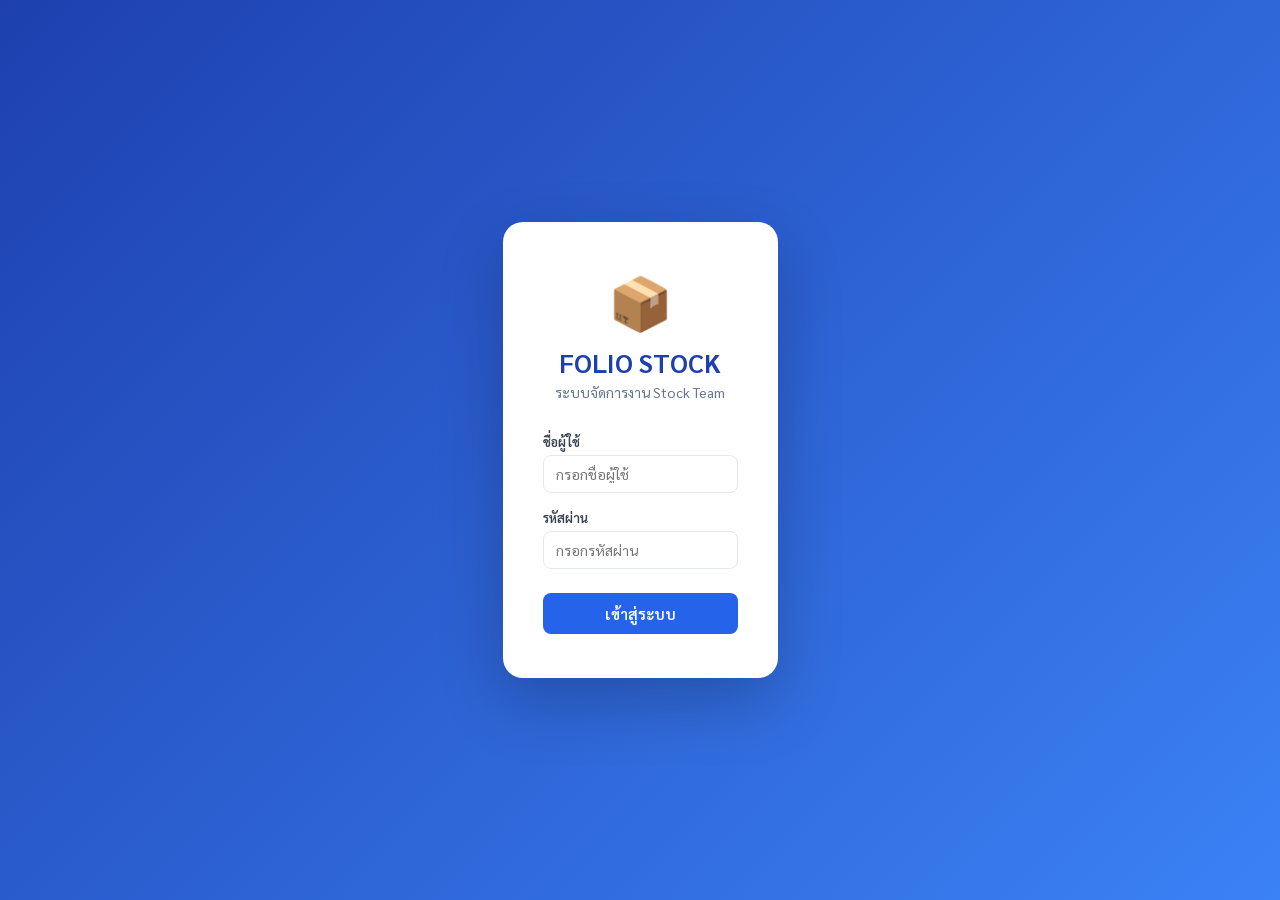
<file: index.html>
<!DOCTYPE html>
<html lang="th">
<head>
  <meta charset="UTF-8">
  <link rel="icon" href="data:image/svg+xml,<svg xmlns='http://www.w3.org/2000/svg' viewBox='0 0 100 100'><text y='.9em' font-size='90'>📦</text></svg>">
  <meta name="viewport" content="width=device-width,initial-scale=1">
  <title>FOLIO STOCK - เข้าสู่ระบบ</title>
  <link rel="stylesheet" href="css/style.css">
</head>
<body class="login-page">
  <div class="login-container">
    <div class="login-card">
      <div class="login-logo">
        <span class="logo-icon">📦</span>
        <h1>FOLIO STOCK</h1>
        <p>ระบบจัดการงาน Stock Team</p>
      </div>
      <form id="loginForm">
        <div class="form-group">
          <label>ชื่อผู้ใช้</label>
          <input type="text" id="username" placeholder="กรอกชื่อผู้ใช้" autocomplete="username" required>
        </div>
        <div class="form-group">
          <label>รหัสผ่าน</label>
          <input type="password" id="password" placeholder="กรอกรหัสผ่าน" autocomplete="current-password" required>
        </div>
        <div id="loginError" class="error-msg" style="display:none"></div>
        <button type="submit" class="btn btn-primary btn-full" id="loginBtn" style="margin-top:8px">
          เข้าสู่ระบบ
        </button>
      </form>
    </div>
  </div>

  <script src="js/config.js"></script>
  <script src="js/auth.js"></script>
  <script src="js/api.js"></script>
  <script>
    // Redirect if already logged in
    const existing = getSession();
    if (existing) {
      const r = existing.role;
      location.href = (r === 'admin' || r === 'staff' || r === 'monitor') ? 'admin-today.html' : 'user.html';
    }

    document.getElementById('loginForm').addEventListener('submit', async e => {
      e.preventDefault();
      const btn = document.getElementById('loginBtn');
      const errEl = document.getElementById('loginError');
      btn.textContent = 'กำลังเข้าสู่ระบบ...';
      btn.disabled = true;
      errEl.style.display = 'none';
      try {
        const username = document.getElementById('username').value.trim();
        const password = document.getElementById('password').value;
        const result = await apiGet({ action: 'login', username, password });
        if (result.success) {
          saveSession(result);
          const dest = (result.role === 'admin' || result.role === 'staff' || result.role === 'monitor') ? 'admin-today.html' : 'user.html';
          location.href = dest;
        } else {
          errEl.textContent = result.message || 'เข้าสู่ระบบไม่สำเร็จ';
          errEl.style.display = 'block';
          btn.textContent = 'เข้าสู่ระบบ';
          btn.disabled = false;
        }
      } catch (err) {
        errEl.textContent = 'เกิดข้อผิดพลาด: ' + err.message;
        errEl.style.display = 'block';
        btn.textContent = 'เข้าสู่ระบบ';
        btn.disabled = false;
      }
    });
  </script>
</body>
</html>
</file>
<file: css/style.css>
@import url('https://fonts.googleapis.com/css2?family=Sarabun:wght@300;400;500;600;700&display=swap');

*{box-sizing:border-box;margin:0;padding:0}
body{font-family:'Sarabun',sans-serif;background:#F1F5F9;color:#1E293B;font-size:15px;min-height:100vh}

/* ===== LOGIN ===== */
.login-page{min-height:100vh;display:flex;align-items:center;justify-content:center;background:linear-gradient(135deg,#1E40AF 0%,#3B82F6 100%)}
.login-card{background:white;border-radius:20px;padding:44px 40px;width:100%;max-width:420px;box-shadow:0 24px 64px rgba(0,0,0,.22)}
.login-logo{text-align:center;margin-bottom:32px}
.login-logo .logo-icon{font-size:52px;display:block;margin-bottom:10px}
.login-logo h1{font-size:26px;font-weight:700;color:#1E40AF;margin-bottom:4px}
.login-logo p{color:#64748B;font-size:14px}

/* ===== NAVBAR ===== */
.navbar{background:white;height:60px;display:flex;align-items:center;justify-content:space-between;padding:0 24px;box-shadow:0 1px 4px rgba(0,0,0,.08);position:sticky;top:0;z-index:100}
.nav-brand{font-size:18px;font-weight:700;color:#1E40AF;display:flex;align-items:center;gap:8px;text-decoration:none}
.nav-right{display:flex;align-items:center;gap:12px}
.nav-username{font-weight:600;color:#374151;font-size:14px}
.nav-role{background:#EFF6FF;color:#1E40AF;padding:2px 10px;border-radius:99px;font-size:12px;font-weight:500}

/* ===== ADMIN TABS ===== */
.admin-tabs{background:white;border-bottom:1px solid #E2E8F0;display:flex;padding:0 20px;overflow-x:auto}
.tab-link{padding:13px 16px;text-decoration:none;color:#64748B;font-weight:500;border-bottom:2px solid transparent;white-space:nowrap;font-size:14px;transition:all .15s}
.tab-link:hover{color:#1E40AF}
.tab-link.active{color:#1E40AF;border-bottom-color:#2563EB}

/* ===== LAYOUT ===== */
.main{padding:24px;max-width:1400px;margin:0 auto}
.page-title{font-size:20px;font-weight:700;color:#0F172A;margin-bottom:20px}

/* ===== CARD ===== */
.card{background:white;border-radius:12px;box-shadow:0 1px 4px rgba(0,0,0,.07);overflow:hidden}
.card-header{padding:16px 20px;border-bottom:1px solid #F1F5F9;display:flex;align-items:center;justify-content:space-between;gap:12px;flex-wrap:wrap}
.card-title{font-size:15px;font-weight:700;color:#0F172A}
.card-body{padding:20px}

/* ===== STAT CARDS ===== */
.stats-grid{display:grid;grid-template-columns:repeat(auto-fit,minmax(170px,1fr));gap:16px;margin-bottom:24px}
.stat-card{background:white;border-radius:12px;padding:20px;box-shadow:0 1px 4px rgba(0,0,0,.07);border-left:4px solid transparent}
.stat-card.blue{border-left-color:#2563EB}
.stat-card.green{border-left-color:#16A34A}
.stat-card.amber{border-left-color:#D97706}
.stat-card.red{border-left-color:#DC2626}
.stat-label{font-size:12px;color:#64748B;margin-bottom:6px;font-weight:500}
.stat-value{font-size:36px;font-weight:700;line-height:1}
.stat-card.blue .stat-value{color:#1E40AF}
.stat-card.green .stat-value{color:#16A34A}
.stat-card.amber .stat-value{color:#D97706}
.stat-card.red .stat-value{color:#DC2626}
.stat-sub{font-size:12px;color:#94A3B8;margin-top:4px}

/* ===== PROGRESS ===== */
.progress-wrap{background:#F1F5F9;border-radius:99px;height:7px;overflow:hidden;min-width:70px}
.progress-bar{height:100%;border-radius:99px;background:#3B82F6;transition:width .3s}
.progress-bar.p100{background:#16A34A}
.progress-bar.p75{background:#8B5CF6}
.progress-bar.p50{background:#F59E0B}
.progress-bar.p25{background:#60A5FA}
.progress-bar.p0{background:#CBD5E1}

/* ===== TABLE ===== */
.table-wrap{overflow-x:auto}
table{width:100%;border-collapse:collapse}
th{background:#F8FAFC;padding:10px 12px;text-align:left;font-size:12px;font-weight:700;color:#64748B;border-bottom:1px solid #E2E8F0;white-space:nowrap;text-transform:uppercase;letter-spacing:.4px}
td{padding:11px 12px;border-bottom:1px solid #F1F5F9;font-size:14px;vertical-align:middle}
tr:last-child td{border-bottom:none}
tr:hover td{background:#FAFBFC}
.task-name{font-weight:500;color:#0F172A;max-width:280px}
.text-muted{color:#94A3B8;font-size:13px}

/* ===== BADGES ===== */
.badge{display:inline-flex;align-items:center;padding:3px 9px;border-radius:99px;font-size:12px;font-weight:600;white-space:nowrap}
.badge-urgent{background:#FEE2E2;color:#991B1B}
.badge-important{background:#DBEAFE;color:#1E40AF}
.badge-rush{background:#FEF3C7;color:#92400E}
.badge-low{background:#F1F5F9;color:#475569}
.badge-not-started{background:#F1F5F9;color:#64748B}
.badge-planning{background:#DBEAFE;color:#1E40AF}
.badge-doing{background:#FEF3C7;color:#92400E}
.badge-tracking{background:#EDE9FE;color:#5B21B6}
.badge-done{background:#DCFCE7;color:#166534}

/* ===== FORMS ===== */
.form-group{margin-bottom:16px}
.form-group label{display:block;font-size:13px;font-weight:600;color:#374151;margin-bottom:5px}
.form-group input,.form-group select,.form-group textarea{width:100%;padding:9px 12px;border:1.5px solid #E2E8F0;border-radius:8px;font-family:'Sarabun',sans-serif;font-size:14px;color:#1E293B;outline:none;transition:border-color .15s;background:white}
.form-group input:focus,.form-group select:focus,.form-group textarea:focus{border-color:#3B82F6;box-shadow:0 0 0 3px rgba(59,130,246,.1)}
.form-row{display:grid;grid-template-columns:1fr 1fr;gap:16px}
.form-row-3{display:grid;grid-template-columns:1fr 1fr 1fr;gap:16px}

/* Checkbox multi-select */
.checkbox-grid{display:grid;grid-template-columns:repeat(4,1fr);gap:8px}
.checkbox-item{display:flex;align-items:center;gap:7px;padding:8px 10px;border:1.5px solid #E2E8F0;border-radius:8px;cursor:pointer;transition:all .15s;font-size:14px}
.checkbox-item:hover{border-color:#93C5FD;background:#F0F7FF}
.checkbox-item.checked{border-color:#3B82F6;background:#EFF6FF;font-weight:600}
.checkbox-item input{width:15px;height:15px;cursor:pointer;accent-color:#2563EB}

/* ===== BUTTONS ===== */
.btn{display:inline-flex;align-items:center;gap:6px;padding:8px 16px;border-radius:8px;font-family:'Sarabun',sans-serif;font-size:14px;font-weight:600;cursor:pointer;border:none;transition:all .15s;text-decoration:none}
.btn-primary{background:#2563EB;color:white}
.btn-primary:hover{background:#1D4ED8}
.btn-secondary{background:#F1F5F9;color:#374151}
.btn-secondary:hover{background:#E2E8F0}
.btn-danger{background:#FEE2E2;color:#DC2626}
.btn-danger:hover{background:#FECACA}
.btn-success{background:#DCFCE7;color:#16A34A}
.btn-success:hover{background:#BBF7D0}
.btn-outline{background:white;color:#374151;border:1.5px solid #E2E8F0}
.btn-outline:hover{background:#F8FAFC}
.btn-sm{padding:5px 10px;font-size:12px;border-radius:6px}
.btn-full{width:100%;justify-content:center;padding:11px;font-size:15px}
.btn:disabled{opacity:.55;cursor:not-allowed}

/* ===== MODAL ===== */
.modal-overlay{position:fixed;inset:0;background:rgba(0,0,0,.45);z-index:200;display:flex;align-items:center;justify-content:center;padding:16px}
.modal{background:white;border-radius:16px;width:100%;max-width:580px;max-height:90vh;overflow-y:auto;box-shadow:0 20px 60px rgba(0,0,0,.25)}
.modal-header{padding:20px 24px 16px;border-bottom:1px solid #F1F5F9;display:flex;align-items:center;justify-content:space-between;position:sticky;top:0;background:white}
.modal-title{font-size:17px;font-weight:700;color:#0F172A}
.modal-close{background:none;border:none;font-size:22px;cursor:pointer;color:#64748B;line-height:1;padding:2px 6px;border-radius:4px}
.modal-close:hover{background:#F1F5F9}
.modal-body{padding:24px}
.modal-footer{padding:16px 24px;border-top:1px solid #F1F5F9;display:flex;gap:8px;justify-content:flex-end}

/* ===== ALERTS ===== */
.alert{padding:12px 16px;border-radius:9px;font-size:14px;margin-bottom:16px;display:flex;align-items:center;gap:8px}
.alert-warning{background:#FEF3C7;color:#92400E;border:1px solid #FDE68A}
.alert-danger{background:#FEE2E2;color:#991B1B;border:1px solid #FECACA}
.alert-success{background:#DCFCE7;color:#166534;border:1px solid #BBF7D0}
.alert-info{background:#DBEAFE;color:#1E40AF;border:1px solid #BFDBFE}

/* ===== DEADLINE ===== */
.days-critical{color:#DC2626;font-weight:700}
.days-warning{color:#D97706;font-weight:600}
.days-ok{color:#16A34A}
.near-deadline-row td{background:#FFF7F7!important}

/* ===== TAGS ===== */
.base-tag{display:inline-flex;align-items:center;gap:6px;padding:5px 12px;background:#F1F5F9;border-radius:8px;font-size:13px;font-weight:500;margin:3px;border:1px solid #E2E8F0}
.base-tag-del{background:none;border:none;cursor:pointer;color:#94A3B8;font-size:15px;line-height:1;padding:0 2px}
.base-tag-del:hover{color:#DC2626}

/* ===== OT CARD ===== */
.ot-list{display:flex;flex-direction:column;gap:10px}
.ot-item{background:#F8FAFC;border:1px solid #E2E8F0;border-radius:10px;padding:14px 16px;display:flex;align-items:center;gap:16px;flex-wrap:wrap}
.ot-date{font-weight:700;color:#1E40AF;font-size:15px;min-width:80px}
.ot-time{color:#374151;font-size:13px;background:#DBEAFE;padding:2px 8px;border-radius:6px}
.ot-lm{color:#64748B;font-size:13px}
.ot-job{font-weight:500;flex:1}

/* ===== FILTER ===== */
.filter-bar{display:flex;gap:10px;align-items:center;flex-wrap:wrap;margin-bottom:16px}
.filter-bar select{padding:7px 11px;border:1.5px solid #E2E8F0;border-radius:8px;font-family:'Sarabun',sans-serif;font-size:13px;color:#374151;background:white;cursor:pointer}

/* ===== EMPTY / LOADING ===== */
.empty-state{text-align:center;padding:48px 24px;color:#94A3B8}
.empty-state .icon{font-size:48px;margin-bottom:12px;display:block}
.loading{display:flex;align-items:center;justify-content:center;padding:48px;gap:12px;color:#64748B}
.spinner{width:32px;height:32px;border:3px solid #E2E8F0;border-top-color:#3B82F6;border-radius:50%;animation:spin .7s linear infinite}
.load-pct{font-weight:700;color:#3B82F6;min-width:34px}
@keyframes spin{to{transform:rotate(360deg)}}

/* ===== MISC ===== */
.error-msg{background:#FEE2E2;color:#991B1B;padding:10px 14px;border-radius:8px;font-size:14px;margin-top:8px}
.divider{border:none;border-top:1px solid #F1F5F9;margin:20px 0}
.grid-2{display:grid;grid-template-columns:1fr 1fr;gap:20px}
.mb-16{margin-bottom:16px}
.mb-24{margin-bottom:24px}
.flex-between{display:flex;align-items:center;justify-content:space-between;gap:12px}
.flex-gap{display:flex;align-items:center;gap:8px;flex-wrap:wrap}
.section-label{font-size:13px;font-weight:700;color:#374151;margin-bottom:10px;text-transform:uppercase;letter-spacing:.5px}

/* ===== RESPONSIVE ===== */
@media(max-width:768px){
  .main{padding:16px}
  .stats-grid{grid-template-columns:repeat(2,1fr)}
  .form-row,.form-row-3,.grid-2{grid-template-columns:1fr}
  .checkbox-grid{grid-template-columns:repeat(2,1fr)}
  th,td{font-size:13px;padding:8px 10px}
  .login-card{padding:32px 24px}
  .navbar{padding:0 16px}
}
@media(max-width:480px){
  .stats-grid{grid-template-columns:1fr 1fr}
  .checkbox-grid{grid-template-columns:repeat(2,1fr)}
}
</file>
